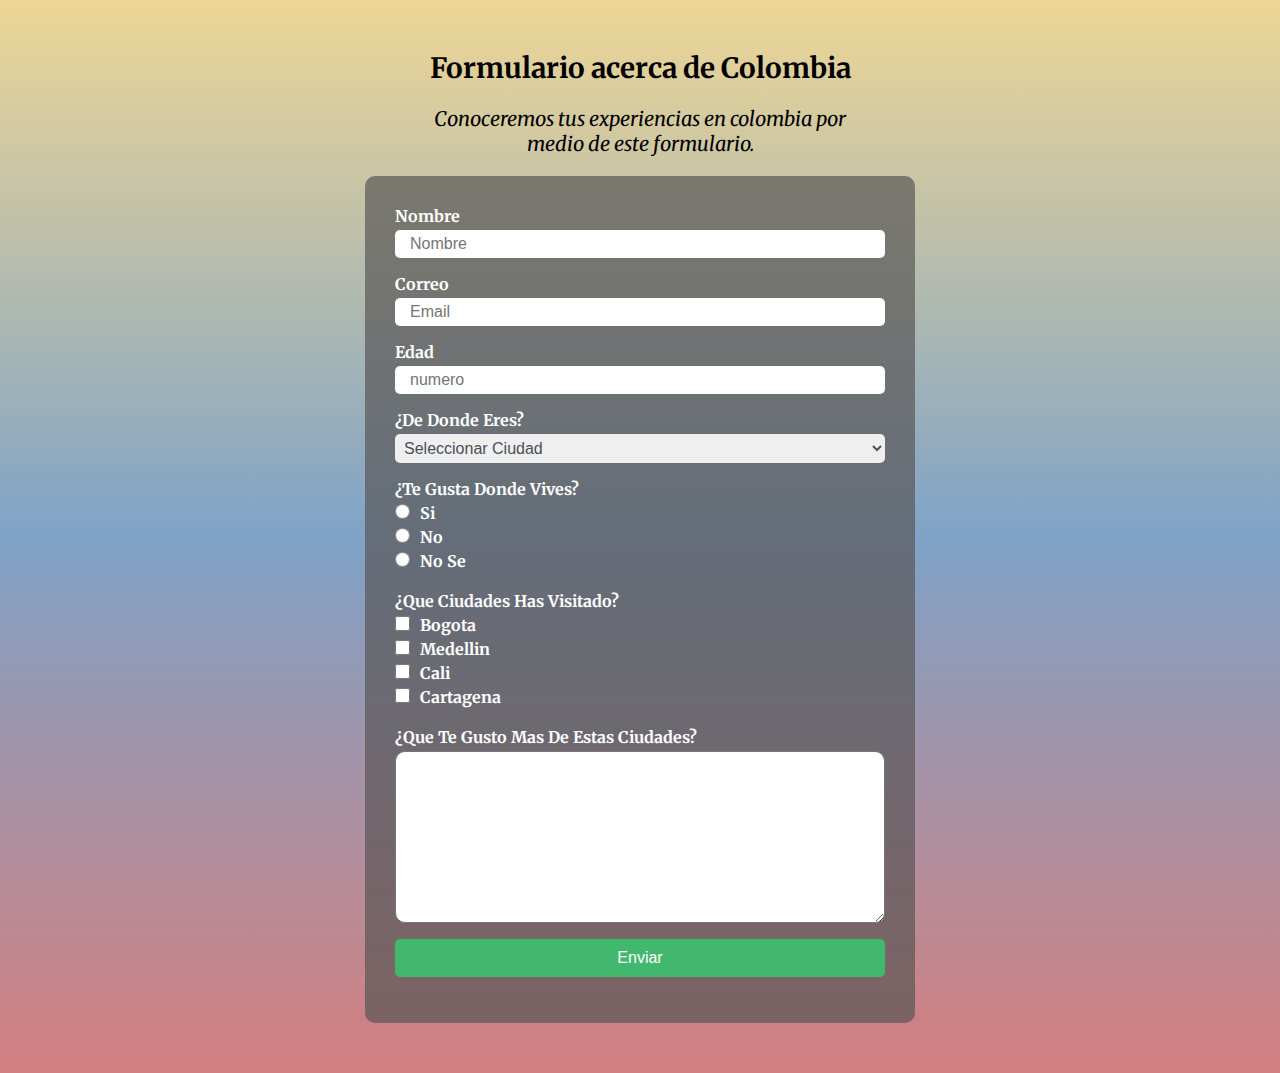
<file: index.html>
<!DOCTYPE html>
<html lang="en">

<head>
  <meta charset="UTF-8">
  <meta http-equiv="X-UA-Compatible" content="IE=edge">
  <meta name="viewport" content="width=device-width, initial-scale=1.0">
  <link rel="stylesheet" href="style.css">
  <link rel="preconnect" href="https://fonts.googleapis.com">
  <link rel="preconnect" href="https://fonts.gstatic.com" crossorigin>
  <link href="https://fonts.googleapis.com/css2?family=Merriweather:wght@300;400;700&family=Quicksand:wght@300;500;700&family=Raleway:wght@100;300;400;700&display=swap" rel="stylesheet">
  <title>Document</title>
  <title>Document</title>
</head>

<body>
  <div class="pagina">
    <div class="contenedor">
      <div class="cabeza">
        <h1 id="title" class="title">Formulario acerca de Colombia</h1>
        <p id="description" class="description">
          Conoceremos tus experiencias en colombia por medio de este formulario.
        </p>
      </div>
      <form action="end.html" id="survey-form">
        <div>
          <label for="name" id="name-label">Nombre</label>
          <input type="text" name="name" id="name" placeholder="Nombre" required>
        </div >

        <div>
          <label for="email" id="email-label">Correo</label>
          <input type="email" name="email" id="email" placeholder="Email" required>
        </div>

        <div>
          <label for="number" id="number-label">Edad</label>
          <input type="number" name="number" id="number" min="1" max="100" placeholder="numero">
        </div>

        <div>
          <label for="dropdown">¿De Donde Eres? </label>
          <select name="lista" id="dropdown">
            <option value="" selected disabled>Seleccionar Ciudad</option>
            <option value="Bogota">Bogota</option>
            <option value="Medellin">Medellin</option>
            <option value="Cali">Cali</option>
            <option value="Cartagena">Cartagena</option>
          </select>
        </div>

        <div class="radio">
          <label for="#">¿Te gusta donde vives?</label>
          <label for="respuesta">
            <input type="radio" name="attribute" id="respuesta" value="si">si
          </label>
          <label for="respuesta">
            <input type="radio" name="attribute" id="respuesta" value="no">no
          </label>
          <label for="respuesta">
            <input type="radio" name="attribute" id="respuesta" value="nose">no se
          </label>
        </div>

        <div>
          <label for="#">¿que ciudades has visitado?</label >
          <label for="">
            <input type="checkbox" name="respuesta" id="" value="Bogota">Bogota
          </label>
            <label for="">
              <input type="checkbox" name="respuesta" id="" value="Medellin">Medellin
          </label>
          <label for="">
            <input type="checkbox" name="respuesta" id="" value="Cali">Cali
          </label>
          <label for="">
            <input type="checkbox" name="respuesta" id="" value="Cartagena">Cartagena
          </label>
        </div>
        <div>
          <label for="textartea">¿que te gusto mas de estas ciudades?</label >
          <textarea name="textartea" id="textarea" cols="30" rows="10"></textarea>
        </div>

        <div>
          <input type="submit" value="enviar" id="submit">
        </div>
      </form>
    </div>
  </div>
</body>

</html>
</file>
<file: style.css>
:root{
    --sm: 16px;
    --md: 20px;
    --lg: 28px;
    --white: white;
    --border: 1px solid black;
    --grey: #495057;
    --green:rgb(66, 184, 111);

}
*{
    margin: 0;
    padding: 0;
}

body{
    font-family: 'Merriweather', serif;
    background-image: linear-gradient(rgba(221, 174, 44,0.5),rgba(0, 71, 143, 0.5),rgba(168, 0, 0,0.5)),url(https://cdn2.hometogo.net/assets/media/pics/1200_628/6118a69ddd850.jpg);
    background-size: cover;
    min-width: 270px;
}

.pagina{
    display: grid;
    place-content: center;
    margin-top: 50px;
    width: 100%;
    /* height: 100vh; */
}

.contenedor{
    width: 550px;
}

.contenedor div:first-child,form div{
    display: flex;
    flex-direction: column;
}

.cabeza{
    margin-bottom: 20px ;
    display: flex;
    
}

.title{
    display: flex;
    font-size: var(--lg);
    font-weight: bold;
    justify-content: center;
}

.description{
    margin-top: 20px;
    display: flex;
    justify-content: center;
    font-size: var(--md);
    font-style: italic;
    text-align: center;
    padding: 0 50px;
}

#survey-form{
    padding: 30px;
    background-color: rgba(88, 85, 85, 0.685);
    border-radius: 10px;
    color: var(--white);
    margin-bottom: 50px;
}
#survey-form div{
    margin-bottom: 16px;
}
#survey-form div label{
    margin-bottom: 4px;
    font-weight: bold;
    font-size: var(--sm);
    text-transform: capitalize;

}
#survey-form div input{
    padding: 5px 15px;
    border-radius: 5px;
    border: none;
    font-size: var(--sm);
    
}

#dropdown{
    padding: 5px;
    border-radius: 5px;
    border: none;
    font-size: var(--sm);
    color: var(--grey);
}

#survey-form div:nth-child(5) input,#survey-form div:nth-child(6) input{
   margin-right: 10px;
   width: 15px;
   height: 15px;
}

#survey-form div:nth-child(7) textarea{
    border-radius: 10px;
    padding: 10px;
}

#survey-form div:nth-child(8) input {
    background-color: var(--green);
    color: var(--white);
    text-transform: capitalize;
    padding: 10px;
    font-size: var(--sm);
    cursor: pointer;
}
@media (max-width: 630px) {

    .contenedor{
        width: 80%;
        margin: auto;
    }

    .cabeza{
        text-align: center;
    }

    .description{
        padding: 0;
    }
}

@media (max-width: 384px) {
    :root{
        --sm: 12px;
        --md: 16px;
        --lg: 24px;
    }
}
</file>
